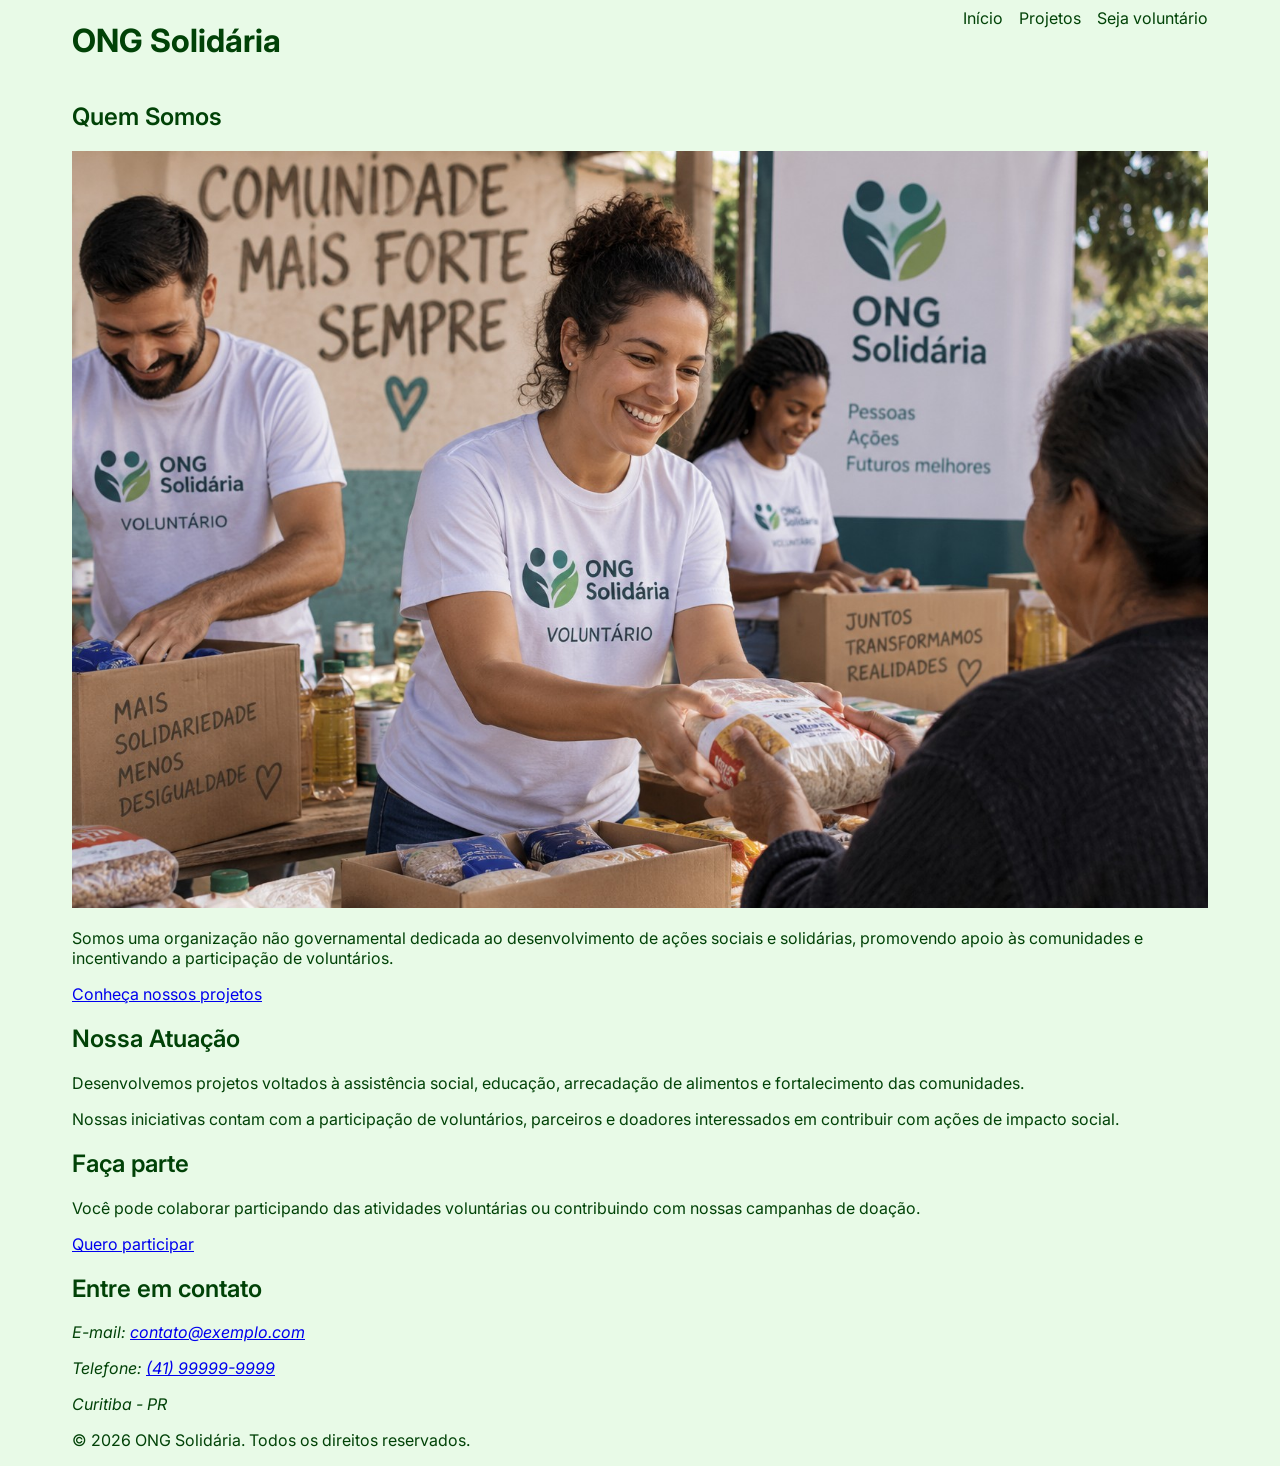
<file: index.html>
<!DOCTYPE html>
<html lang="pt-BR">
    <head>
        <meta charset="UTF-8">
        <meta name="viewport" content="width=device-width, initial-scale=1.0">
        <title>ONG Solidária - Início</title>
        <link rel="stylesheet" href="css/style.css">
        <link rel="preconnect" href="https://fonts.googleapis.com">
        <link rel="preconnect" href="https://fonts.gstatic.com" crossorigin>
        <link href="https://fonts.googleapis.com/css2?family=Inter:wght@400;500;600;700&display=swap" rel="stylesheet"> 
        <script src="js/script.js" defer></script>    
    </head>

    <body>
        <header class="container">
            <h1>ONG Solidária</h1>

            <nav aria-label="Navegação principal">
                <button type="button" 
                class="menu-button" 
                aria-controls="menu-principal"
                aria-expanded="false"
                aria-label="Abrir menu de navegação">
                ☰</button>
                <ul id="menu-principal">
                    <li><a href="index.html" data-page="inicio">Início</a></li>
                    <li><a href="projetos.html" data-page="projetos">Projetos</a>
                        <ul class="submenu">
                            <li><a href="projetos.html#doacoes" data-page="projetos" data-section="doacoes">Doações</a></li>
                            <li><a href="projetos.html#trabvoluntario" data-page="projetos" data-section="voluntarido">Voluntariado</a></li>
                        </ul>
                    </li>
                    <li><a href="cadastro.html" data-page="cadastro">Seja voluntário</a></li>                    
                </ul>
            </nav>
        </header>
        <main id="app" class="container">
            
        </main>
<footer class="container">
    <h2>Entre em contato</h2>

    <address>
        <p>
            E-mail:
            <a href="mailto:contato@exemplo.com">contato@exemplo.com</a>
        </p>

        <p>
            Telefone:
            <a href="tel:+5541999999999">(41) 99999-9999</a>
        </p>

        <p>Curitiba - PR</p>
    </address>
    <p>&copy; 2026 ONG Solidária. Todos os direitos reservados.</p>
    </footer>
    </body>
 
</html>
</file>
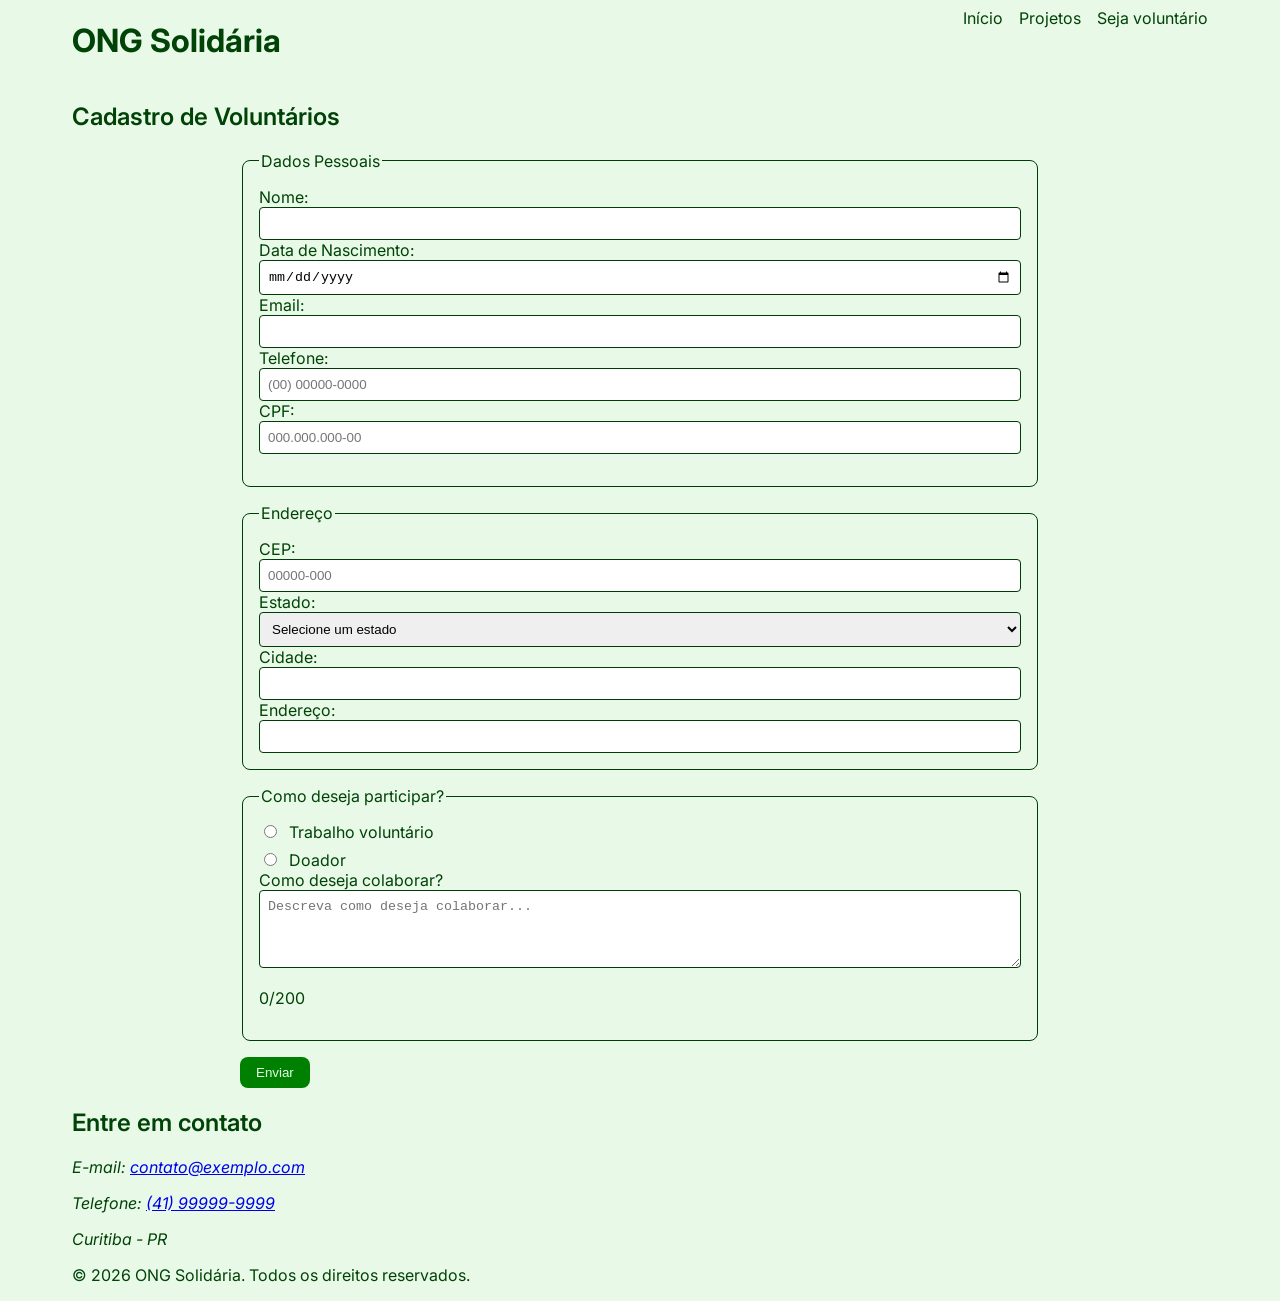
<file: cadastro.html>
<!DOCTYPE html>
<html lang="pt-BR">
<head>
    <meta charset="UTF-8">
    <meta name="viewport" content="width=device-width, initial-scale=1.0">
    <title>ONG Solidária - Cadastro</title>
    <link rel="stylesheet" href="css/style.css">
    <link rel="preconnect" href="https://fonts.googleapis.com">
    <link rel="preconnect" href="https://fonts.gstatic.com" crossorigin>
    <link href="https://fonts.googleapis.com/css2?family=Inter:wght@400;500;600;700&display=swap" rel="stylesheet"> 
    <script src="js/script.js" defer></script>    
    </head>
<body>
    <header class="container">
            <h1>ONG Solidária</h1>

            <nav aria-label="Navegação principal">
                <button type="button" 
                class="menu-button" 
                aria-controls="menu-principal"
                aria-expanded="false"
                aria-label="Abrir menu de navegação">
                ☰</button>
                <ul id="menu-principal">
                    <li><a href="index.html">Início</a></li>
                    <li><a href="projetos.html">Projetos</a>
                        <ul class="submenu">
                            <li><a href="projetos.html#doacoes">Doações</a></li>
                            <li><a href="projetos.html#trabvoluntario">Voluntariado</a></li>
                        </ul>
                    </li>
                    <li><a href="cadastro.html">Seja voluntário</a></li>                    
                </ul>
            </nav>
        </header>
        <main class="container">
            <h2>Cadastro de Voluntários</h2>
            <form>
             <fieldset>
                <legend>Dados Pessoais</legend>
                    <label for="nome">Nome:</label>
                    <input type="text" id="nome" name="nome" required>
                    <label for="data">Data de Nascimento:</label>
                    <input type="date" id="data" name="data" required>
                    <label for="email">Email:</label>
                    <input type="email" id="email" name="email" required>
                    <label for="telefone">Telefone:</label>
                    <input type="tel" id="telefone" name="telefone" pattern="\\([0-9]{2}\\) [0-9]{5}-[0-9]{4}" placeholder="(00) 00000-0000" required>
                    <label for="documento-cpf">CPF:</label>
                    <input type="text" id="documento-cpf" name="documento-cpf" pattern="[0-9]{3}\.[0-9]{3}\.[0-9]{3}-[0-9]{2}" inputmode="numeric" placeholder="000.000.000-00" required>
                    <p id="mensagem-cpf"></p>
                </fieldset>   
             <fieldset>
                <legend>Endereço</legend>
                    <label for="cep">CEP:</label>
                    <input type="text" id="cep" name="cep" pattern="[0-9]{5}-[0-9]{3}" placeholder="00000-000" required>
                    <label for="estado">Estado:</label>
                    <select id="estado" name="estado">
                      <option value="">Selecione um estado</option>
                      <option value="PR">Paraná</option>
                      <option value="SC">Santa Catarina</option>
                      <option value="SP">São Paulo</option>
                    </select>
                    <label for="cidade">Cidade:</label>
                    <input type="text" id="cidade" name="cidade" required>
                    <label for="endereco">Endereço:</label>
                    <input type="text" id="endereco" name="endereco" required>
             </fieldset>
             <fieldset>
                <legend>Como deseja participar?</legend>
                <div class="opcoes-participacao">
                 <label>
                    <input type="radio" name="participacao" value="voluntariado" required>
                    Trabalho voluntário
                 </label>
                 <label>
                    <input type="radio" name="participacao" value="doacao" required>
                    Doador
                 </label>
                </div>
                <label for="como-colaborar">Como deseja colaborar?</label>
                <textarea id="como-colaborar" 
                name="como-colaborar" rows="4" 
                cols="50" 
                placeholder="Descreva como deseja colaborar..." 
                maxlength="200"></textarea>
                <p id="contador-caracteres">0/200</p>
             </fieldset>
             <button type="submit">Enviar</button>
            </form>
        </main>
        
        <footer class="container">
    <h2>Entre em contato</h2>

    <address>
        <p>
            E-mail:
            <a href="mailto:contato@exemplo.com">contato@exemplo.com</a>
        </p>

        <p>
            Telefone:
            <a href="tel:+5541999999999">(41) 99999-9999</a>
        </p>

        <p>Curitiba - PR</p>
    </address>
    <p>&copy; 2026 ONG Solidária. Todos os direitos reservados.</p>
    </footer>

    <div id="toast" class="toast" role="status">
            Cadastro enviado com sucesso!
    </div>
</body>
</html>
</file>
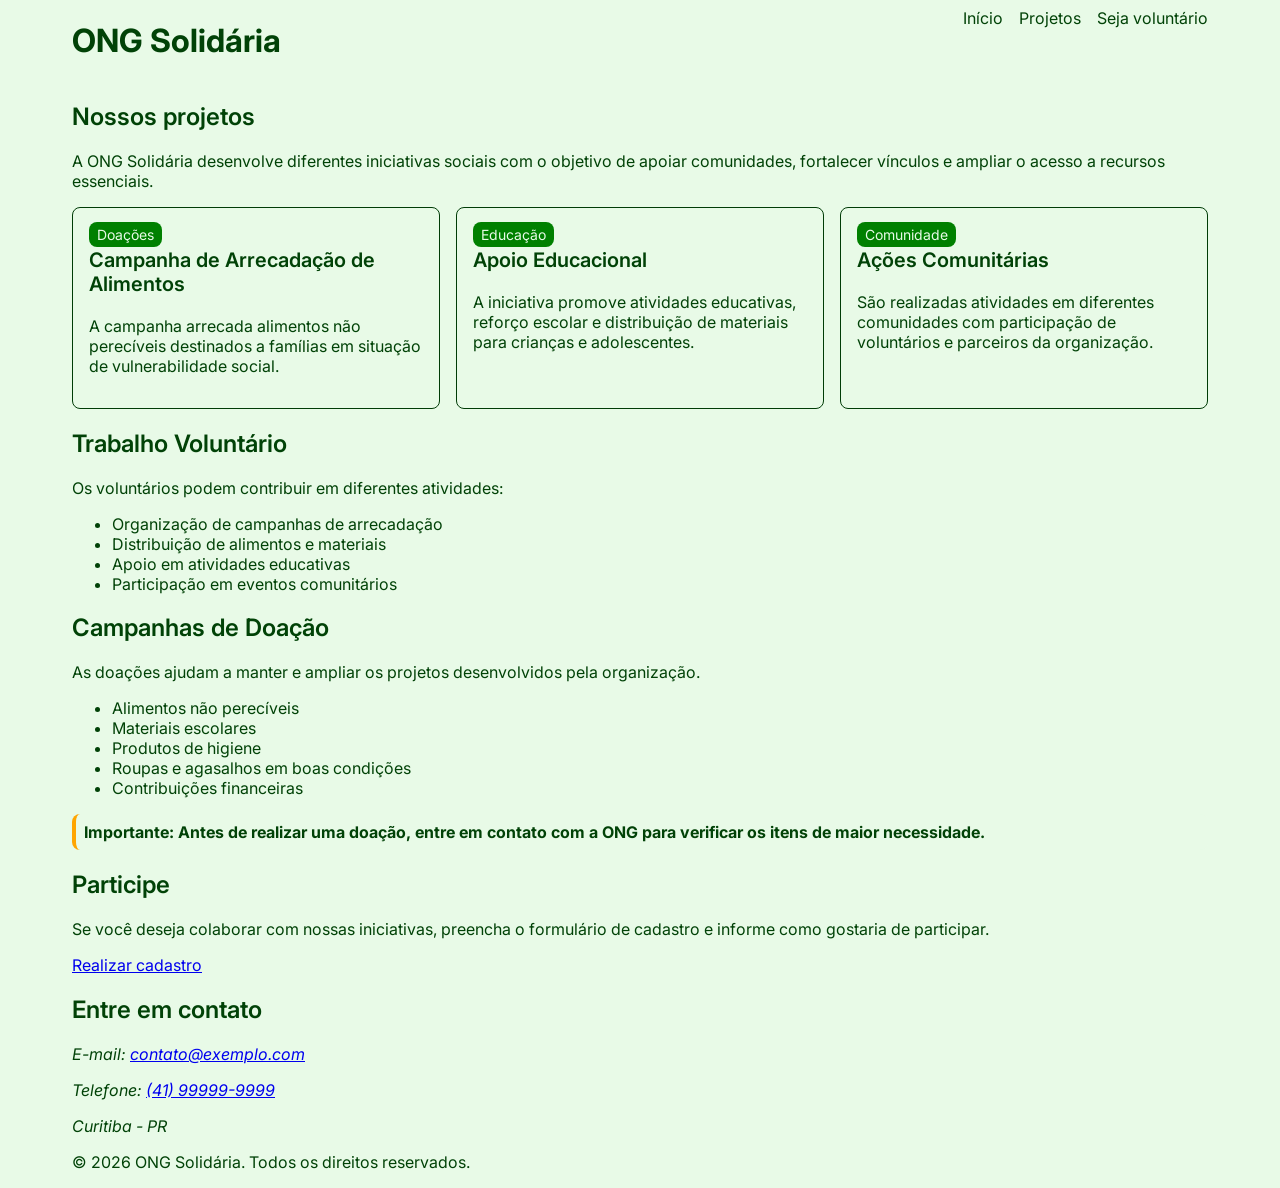
<file: projetos.html>
<!DOCTYPE html>
<html lang="pt-BR">
    <head>
        <meta charset="UTF-8">
        <meta name="viewport" content="width=device-width, initial-scale=1.0">
        <title>ONG Solidária - Projetos</title> 
        <link rel="stylesheet" href="css/style.css">       
        <link rel="preconnect" href="https://fonts.googleapis.com">
        <link rel="preconnect" href="https://fonts.gstatic.com" crossorigin>
        <link href="https://fonts.googleapis.com/css2?family=Inter:wght@400;500;600;700&display=swap" rel="stylesheet"> 
        <script src="js/script.js" defer></script>    
    </head>

    <body>
        <header class="container">
            <h1>ONG Solidária</h1>

           <nav aria-label="Navegação principal">
                <button type="button" 
                class="menu-button" 
                aria-controls="menu-principal"
                aria-expanded="false"
                aria-label="Abrir menu de navegação">
                ☰</button>
                <ul id="menu-principal">
                    <li><a href="index.html">Início</a></li>
                    <li><a href="projetos.html">Projetos</a>
                        <ul class="submenu">
                            <li><a href="projetos.html#doacoes" data-page="projetos" data-section="doacoes">Doações</a>/></li>
                            <li><a href="projetos.html#trabvoluntario" data-page="projetos" data-section="doacoes">Voluntariado</a></li>
                        </ul>
                    </li>
                    <li><a href="cadastro.html">Seja voluntário</a></li>                    
                </ul>
            </nav>
        </header>
        <main class="container">
            <section id="projetos">
                <h2>Nossos projetos</h2>
                <p>A ONG Solidária desenvolve diferentes iniciativas sociais com o objetivo de apoiar comunidades, fortalecer vínculos e ampliar o acesso a recursos essenciais.</p>
                <div class="grid-projetos">
                <article>
                     <span class="badge">Doações</span>
                    <h3>Campanha de Arrecadação de Alimentos</h3>
                    <p>A campanha arrecada alimentos não perecíveis destinados a famílias em situação de vulnerabilidade social.</p>
                </article>
                <article>
                     <span class="badge">Educação</span>
                    <h3>Apoio Educacional</h3>
                    <p>A iniciativa promove atividades educativas, reforço escolar e distribuição de materiais para crianças e adolescentes.</p>                    
                </article>
                <article>
                    <span class="badge">Comunidade</span>
                    <h3>Ações Comunitárias</h3>
                    <p>São realizadas atividades em diferentes comunidades com participação de voluntários e parceiros da organização.</p>
                </article> 
                </div>               
            </section>
            <section id="voluntariado">
                <h2>Trabalho Voluntário</h2>
                <p>Os voluntários podem contribuir em diferentes atividades:</p>
                <ul>
                    <li>Organização de campanhas de arrecadação</li>
                    <li>Distribuição de alimentos e materiais</li>
                    <li>Apoio em atividades educativas</li>
                    <li>Participação em eventos comunitários</li>
                </ul>
            </section> 
            <section id="doacoes">
                
    <h2>Campanhas de Doação</h2>

    <p>
        As doações ajudam a manter e ampliar os projetos
        desenvolvidos pela organização.
    </p>

    <ul>
        <li>Alimentos não perecíveis</li>
        <li>Materiais escolares</li>
        <li>Produtos de higiene</li>
        <li>Roupas e agasalhos em boas condições</li>
        <li>Contribuições financeiras</li>
    </ul>

    <div class="alerta">
        <strong>Importante: Antes de realizar uma doação, entre em contato com a ONG para verificar os itens de maior necessidade.</strong> 
    </div>
</section>

<section id="participe">
    <h2>Participe</h2>

    <p>
        Se você deseja colaborar com nossas iniciativas,
        preencha o formulário de cadastro e informe como
        gostaria de participar.
    </p>

    <a href="cadastro.html">Realizar cadastro</a>
</section>
                            
        </main>
        <footer class="container">
    <h2>Entre em contato</h2>

    <address>
        <p>
            E-mail:
            <a href="mailto:contato@exemplo.com">contato@exemplo.com</a>
        </p>

        <p>
            Telefone:
            <a href="tel:+5541999999999">(41) 99999-9999</a>
        </p>

        <p>Curitiba - PR</p>
    </address>
    <p>&copy; 2026 ONG Solidária. Todos os direitos reservados.</p>
    </footer>
    </body>
</html>
</file>
<file: css/style.css>
* {
    box-sizing: border-box;
}

:root {
    /* Cores */
    --main-color: green;
    --main-color-light: lightgreen;
    --main-color-dark: darkgreen;
    --secondary-color: orange;
    --surface-color: rgb(232, 250, 231);
    --text-color: rgb(1, 66, 7);
    --text-highlight-color: yellow;
    --error-color: red;
    --background-color: white;
    --border-color: rgb(1, 60, 7);

    /* Tipografia */
    --font-size-sm: 0.875rem;
    --font-size-base: 1rem;
    --font-size-md: 1.25rem;
    --font-size-lg: 1.5rem;
    --font-size-xl: 2rem;

    /* Espaçamento */
    --spacing-xs: 4px;
    --spacing-sm: 8px;
    --spacing-md: 16px;
    --spacing-lg: 24px;
    --spacing-xl: 32px;
}

header{
    display: flex;
    flex-direction: row;
    justify-content: space-between;
    align-items: flex-start;
    gap: var(--spacing-md);
    flex-wrap: wrap;        
}

#menu-principal{
    display: none;
    flex-direction: column;
    justify-content: space-between;
    list-style-type: none;
    gap: var(--spacing-sm);
    margin: 0;
    padding: 0;
    text-align: right;
    margin-top: var(--spacing-sm);
}

#menu-principal.show {
    display: flex;
}

nav{
    display: flex;
    flex-direction: column;
    align-items: flex-end;
}

nav a{
    text-decoration: none;
    color: var(--text-color);
}

img{
    max-width: 100%;
}

.container{
    width: 100%;
    max-width: 1200px;
    margin: 0 auto;
    padding: 0 var(--spacing-md);
}

body{
    margin:0;
    background-color: var(--surface-color);
    color: var(--text-color);
    font-family: "Inter", Arial, sans-serif;
}

.grid-projetos {
    display: grid;
    grid-template-columns: repeat(12, 1fr);
    gap: var(--spacing-md);
}

.grid-projetos article {
    grid-column: span 12;
    border: 1px solid var(--border-color);
    padding: var(--spacing-md);
    border-radius: 8px;
}
.grid-projetos h3 {
    margin-top: var(--spacing-xs);
}

.menu-button {
    display: block;
    font-size: var(--font-size-lg);
}


@media (min-width: 768px) {
     header {
        flex-direction: row;
    }
    .grid-projetos article {
        grid-column: span 6;
    }
    .opcoes-participacao{
        flex-direction: row;
        gap: var(--spacing-md);
    }
    .menu-button {
        display: none;
    }

    #menu-principal {
        display: flex;
        flex-direction: row;
        gap: var(--spacing-md);
    }
}

@media (min-width: 1024px) {
    .grid-projetos article {
        grid-column: span 4;
    }
    .container {
        padding: 0 var(--spacing-lg);
    }
}

@media (min-width: 1280px) {
    .container {
        padding: 0 var(--spacing-xl);
    }
}

@media (min-width: 1600px) {
    .container {
        max-width: 1400px;
    }
}

form {
    max-width: 800px;
    margin: 0 auto;
}

fieldset{
    border: 1px solid var(--border-color);
    padding: var(--spacing-md);
    border-radius: 8px;
    margin-bottom: var(--spacing-md);
}

input:not([type="radio"]), select, textarea{
    width: 100%;
    padding: var(--spacing-sm);
    border: 1px solid var(--border-color);
    border-radius: 4px;
    
}
input[type="radio"] {
    margin-right: var(--spacing-sm);

}

input:focus,
select:focus,
textarea:focus {
    border-color: var(--main-color);
    outline: 2px solid var(--main-color-light);
    outline-offset: 2px;
}

input:user-invalid,
select:user-invalid,
textarea:user-invalid {
    border-color: var(--error-color);
    box-shadow: 0 0 0 2px rgba(255, 0, 0, 0.15);
}

input:user-valid,
select:user-valid,
textarea:user-valid {
    border-color: var(--main-color);
}

button {
    background-color: var(--main-color);
    color: var(--surface-color);
    border: none;
    padding: var(--spacing-sm) var(--spacing-md);
    border-radius: 8px;
    cursor: pointer;
    transition: background-color 0.3s ease,
    transform 0.1s ease;
}

button:hover {
    background-color: var(--main-color-dark);
}

button:focus{
    border-color: var(--main-color);
    outline: 2px solid var(--main-color-light);
    outline-offset: 2px;
}

button:active{
    transform: scale(0.98);
}

button:disabled {
    opacity: 0.6;
    cursor: not-allowed;
}

.opcoes-participacao {
    display: flex;
    flex-direction: column;
    gap: var(--spacing-sm);
}
h1{
    font-size: var(--font-size-xl);
    font-weight: 700;

}

h2{
    font-size: var(--font-size-lg);
    font-weight: 600;
}

h3{
    font-size: var(--font-size-md);
    font-weight: 600;
}

p{
    font-size: var(--font-size-base);
    
}

footer{
   font-size: var(--font-size-sm);
   
}

.submenu {
    display: none;
    padding: var(--spacing-sm);
    min-width: 160px;
    list-style-type: none;
    flex-direction: column;
}

nav li:hover .submenu {
    display: flex;
}

.badge{
    font-size: var(--font-size-sm);
    color: var(--main-color-light);
    background-color: var(--main-color);
    color: var(--surface-color);
    padding: var(--spacing-xs) var(--spacing-sm);
    border-radius: 8px;  
    
}

.alerta{
    background-color: var(--surface-color);
    color: var(--text-color);
    border-left: 4px solid var(--secondary-color);
    padding: var(--spacing-sm);
    border-radius: 8px;
}

.toast {
    opacity: 0;
    background-color: var(--main-color);
    color: var(--background-color);
    padding: var(--spacing-sm);
    border-radius: 8px;
    transition: opacity 0.3s ease;
    position: fixed;
    right: var(--spacing-md);
    bottom: var(--spacing-md);
}

.toast.show {
    opacity: 1;
}
</file>
